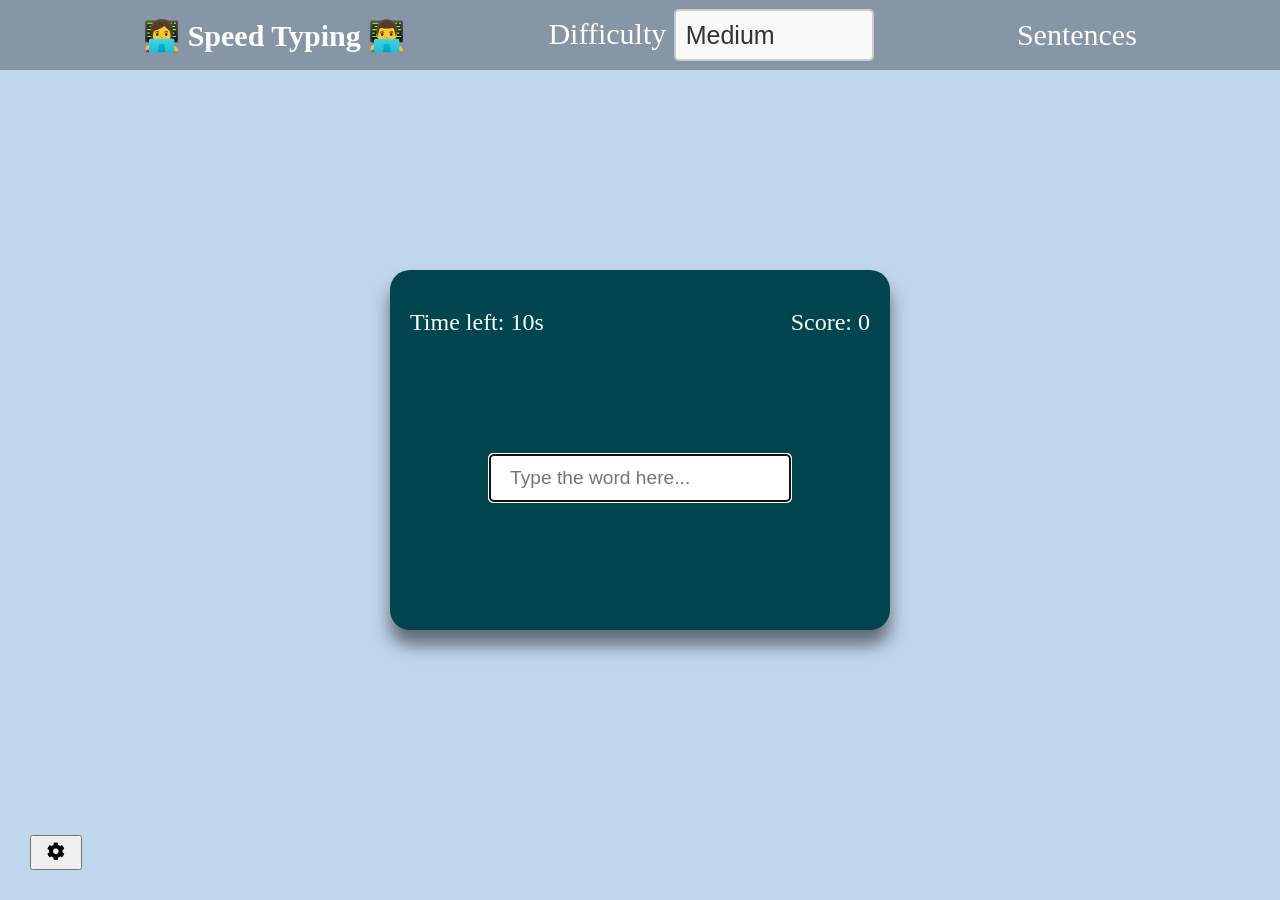
<file: index.html>
<!DOCTYPE html>
<html lang="en">

<head>
  <meta charset="UTF-8" />
  <meta name="viewport" content="width=device-width, initial-scale=1.0" />
  <meta http-equiv="X-UA-Compatible" content="ie=edge" />
  <link rel="stylesheet" href="https://cdnjs.cloudflare.com/ajax/libs/font-awesome/5.11.2/css/all.min.css"
    integrity="sha256-+N4/V/SbAFiW1MPBCXnfnP9QSN3+Keu+NlB+0ev/YKQ=" crossorigin="anonymous" />
  <link rel="stylesheet" href="style.css" />
  <script src="script.js" defer></script>
  <title>Speed Typing</title>
</head>

<body>
  <button id="settings-btn" class="settings-btn">
    <i class="fas fa-cog"></i>
  </button>

  <div id="settings" class="settings">
    <div>
      <h2>👩‍💻 Speed Typing 👨‍💻</h2>
    </div>
    <form id="settings-form">
      <label for="difficulty">Difficulty</label>
      <select id="difficulty">
        <option value="easy">Easy</option>
        <option value="medium">Medium</option>
        <option value="hard">Hard</option>
      </select>
    </form>
    <div><a href="./sentences.html">Sentences</a></div>
  </div>

  <div class="container">
    <h1 id="word" class="word"></h1>

    <input type="text" id="text" autocomplete="off" placeholder="Type the word here..." autofocus />

    <p class="time-container">Time left: <span id="time">10s</span></p>

    <p class="score-container">Score: <span id="score">0</span></p>

    <div id="end-game-container" class="end-game-container"></div>
  </div>
</body>

</html>
</file>
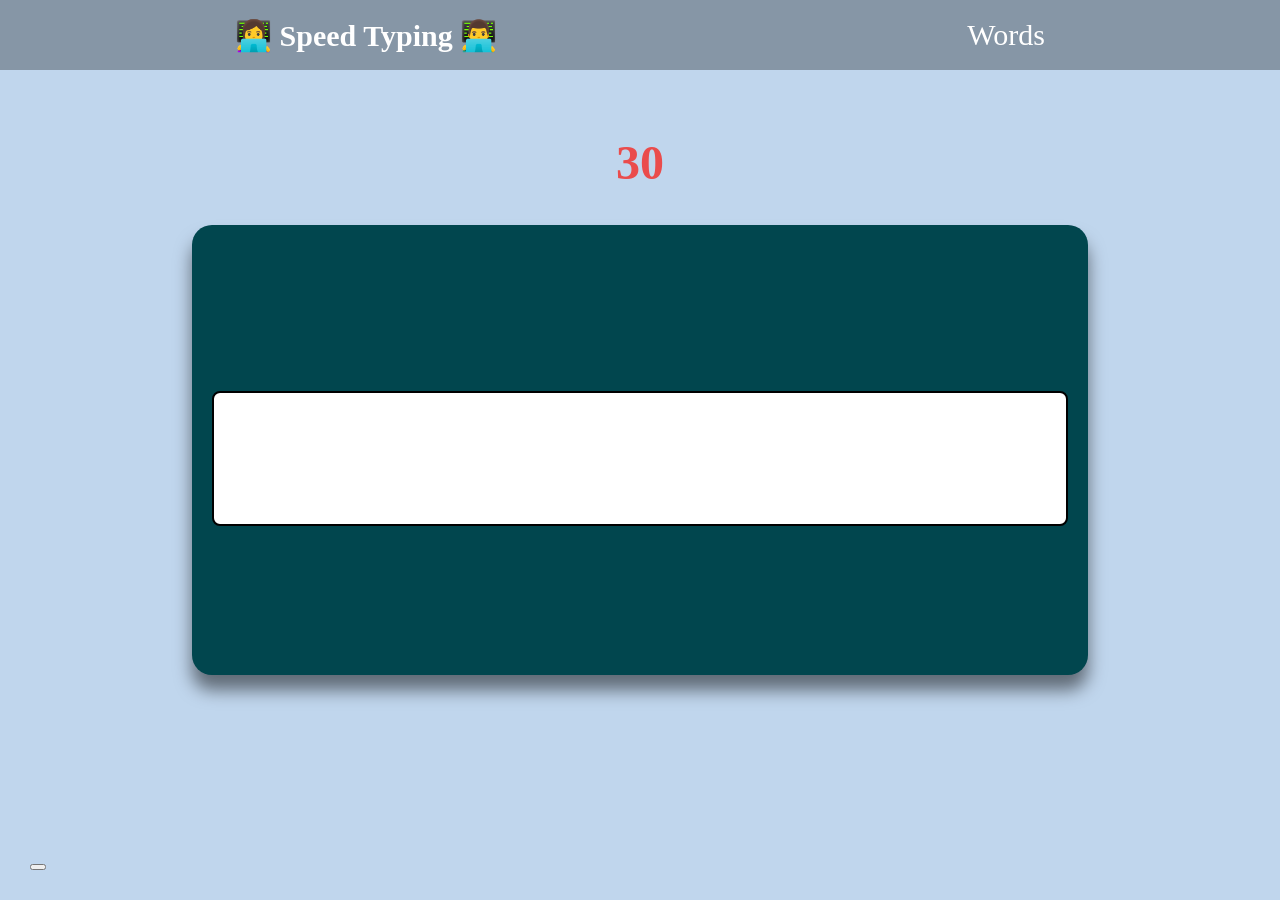
<file: sentences.html>
<!DOCTYPE html>
<html lang="en">
<head>
  <meta charset="UTF-8">
  <meta name="viewport" content="width=device-width, initial-scale=1.0">
  <meta http-equiv="X-UA-Compatible" content="ie=edge">
  <link rel="stylesheet" href="styles.css">
  <script src="script2.js" defer></script>
  <title>Speed Typing</title>
  
</head>
<body>
  <button id="settings-btn" class="settings-btn">
    <i class="fas fa-cog"></i>
  </button>
    <div id="settings" class="settings">
        <div>
          <h2>👩‍💻 Speed Typing 👨‍💻</h2>
        </div>
        <form id="settings-form">
        </form>
        <div><a href="./index.html">Words</a></div>
    </div>
  <div class="timer" id="timer"></div>
  <div class="container">
    <div class="quote-display" id="quoteDisplay"></div>
    <textarea id="quoteInput" class="quote-input" autofocus></textarea>
    <div id="end-game-container" class="end-game-container"></div>
  </div>
</body>
</html>
</file>
<file: style.css>
* {
  box-sizing: border-box;
}

body {
  background-color: #c0d6ed;
  display: flex;
  align-items: center;
  justify-content: center;
  min-height: 100vh;
  margin: 0;
  font-family:cursive;
}
.correct {
  color: green;
}
.incorrect {
  color: rgb(234, 76, 76);
  text-decoration: underline;
}

.flex{
  display: flex;
  align-items: center;
  justify-content: center;
}
.ranOut{
  color: rgb(234, 76, 76);
  font-size: 50px;
}
.buttonReload{
  border-radius: 10px;
  padding: 10px;
  padding-inline: 20px;
  outline: transparent;
  border: 5px;
  margin-top: 30px;
  border: #fff 2px solid;
  transition: background-color 0.5s ease-out;
}
.buttonReload:hover{
  background-color: #5E6873;
  color: white;
  border: #fff 2px solid;

}
button {
  cursor: pointer;
  font-size: 18px;
  outline: none;
  /* border-radius: 4px; */
  padding: 5px 15px;
}

select {
  width: 200px;
  padding: 5px;
  appearance: none;
  -webkit-appearance: none;
  -moz-appearance: none;
  background-color: #a7c5e3;
}

select:focus,
button:focus {
  outline: 0;
}

.settings-btn {
  position: absolute;
  bottom: 30px;
  left: 30px;
}

.settings {
  position: absolute;
  top: 0;
  left: 0;
  width: 100%;
  background-color: rgba(0, 0, 0, 0.3);
  height: 70px;
  color: #fff;
  display: flex;
  justify-content: space-evenly;
  align-items: center;
  transform: translateY(0);
  transition: transform 0.3s ease-in-out;
}
.settings > div > a {
  font-size: 30px;
  text-decoration: none;
  color: #fff;
  border-radius: 10px;
  padding: 8px;
  transition: background-color 0.5s ease-out;
}
.settings > div > a:hover {
  background-color: #5E6873;
}
#settings-form{
  color: white;
  font-size: 30px;
}
#difficulty {
  font-size: 25px; /* or any other value you prefer */
  font-family: Arial, sans-serif; /* or any other font you prefer */
  color: #333; /* or any other color you prefer */
  border: 2px solid #ccc; /* or any other border style you prefer */
  border-radius: 5px; /* or any other border-radius you prefer */
  padding: 10px; /* or any other padding you prefer */
  background-color: #f9f9f9; /* or any other background-color you prefer */
}

.settings.hide {
  transform: translateY(-100%);
}
#word{
  font-size: 55px;
  padding-block: 15px;
  margin-bottom: 1rem;
  margin-left: calc(1rem + 2px);
  margin-right: calc(1rem + 2px);
}
.container {
  background-color: #01464e;
  padding: 20px;
  border-radius: 4px;
  box-shadow: 0 15px 17px rgba(0, 0, 0, 0.5);
  color: #fff;
  position: relative;
  text-align: center;
  display: flex;
  align-items: center;
  justify-content: center;
  flex-direction: column;
  width: 500px;
  border-radius: 20px;
  height: 40vh;
  max-width: 90%;
}
.container > small{
  font-size: 20px;
}

.container > input{
  font-size: larger;
}
.settings div h2 {
  padding: 8px;
  border-radius: 10px;
  cursor: pointer;
  font-size: 30px;
}
.settings div h2:hover{
  background-color: rgba(0, 0, 0, 0.3);
}


h1 {
  margin: 0;
}

input {
  border: 0;
  border-radius: 4px;
  font-size: 14px;
  width: 300px;
  padding: 12px 20px;
  margin-top: 10px;
}

.score-container {
  position: absolute;
  top: 15px;
  font-size: x-large;
  right: 20px;
}

.time-container {
  position: absolute;
  top: 15px;
  left: 20px;
  font-size: x-large;
}

.end-game-container {
  background-color: inherit;
  display: none;
  align-items: center;
  justify-content: center;
  flex-direction: column;
  position: absolute;
  top: 0;
  left: 0;
  width: 100%;
  height: 100%;
  z-index: 1;
}
</file>
<file: styles.css>
* {
    box-sizing: border-box;
  }
  
  body {
    display: flex;
    justify-content: center;
    align-items: center;
    min-height: 100vh;
    margin: 0;
    background-color: #c0d6ed;
  }
  
  body, .quote-input {
    font-family: cursive;
  }
  select {
    width: 200px;
    padding: 5px;
    appearance: none;
    -webkit-appearance: none;
    -moz-appearance: none;
    background-color: #a7c5e3;
  }
  
  select:focus,
  button:focus {
    outline: 0;
  }
  
  .settings-btn {
    position: absolute;
    bottom: 30px;
    left: 30px;
  }
  
  .settings {
    position: absolute;
    top: 0;
    left: 0;
    width: 100%;
    background-color: rgba(0, 0, 0, 0.3);
    height: 70px;
    color: #fff;
    display: flex;
    justify-content: space-evenly;
    align-items: center;
    transform: translateY(0);
    transition: transform 0.3s ease-in-out;
  }
  .settings > div > a {
    font-size: 30px;
    text-decoration: none;
    color: #fff;
    border-radius: 10px;
    padding: 8px;
    transition: background-color 0.5s ease-out;
  }
  .settings > div > a:hover {
    background-color: #5E6873;
  }
  #settings-form{
    color: white;
    font-size: 30px;
  }
  #difficulty {
    font-size: 25px; /* or any other value you prefer */
    font-family: Arial, sans-serif; /* or any other font you prefer */
    color: #333; /* or any other color you prefer */
    border: 2px solid #ccc; /* or any other border style you prefer */
    border-radius: 5px; /* or any other border-radius you prefer */
    padding: 10px; /* or any other padding you prefer */
    background-color: #f9f9f9; /* or any other background-color you prefer */
  }
  .flex{
    display: flex;
    align-items: center;
    justify-content: center;
  }
  .ranOut{
    color: rgb(234, 76, 76);
    font-size: 50px;
  }
  .buttonReload{
    /* border-radius: 10px; */
    padding: 10px;
    padding-inline: 20px;
    outline: transparent;
    font-family: cursive;
    font-size: 30px;
    /* margin-top: 30px; */
    border-radius: 20px;
    border: #fff 2px solid;
    transition: background-color 0.5s ease-out;
  }
  .buttonReload:hover{
    background-color: #5E6873;
    color: white;
    border: transparent 2px solid;
}

  .settings.hide {
    transform: translateY(-100%);
  }
  .settings div h2 {
    padding: 8px;
    border-radius: 10px;
    cursor: pointer;
    font-size: 30px;
  }
  .settings div h2:hover{
    background-color: rgba(0, 0, 0, 0.3);
  }
  .container {
    background-color: #01464e;
    padding: 20px;
    border-radius: 4px;
    box-shadow: 0 15px 17px rgba(0, 0, 0, 0.5);
    color: #fff;
    position: relative;
    text-align: center;
    display: flex;
    align-items: center;
    justify-content: center;
    flex-direction: column;
    width: 70%;
    border-radius: 20px;
    height: 50vh;
    max-width: 90%;
  }
  .settings-btn {
    position: absolute;
    bottom: 30px;
    left: 30px;
  }
  
.settings.hide {
  transform: translateY(-100%);
}
  .timer {
    position: absolute;
    top: 15vh;
    font-size: 3rem;
    color: rgb(234, 76, 76);
    font-weight: bold;
  }
  
  .quote-display {
    margin-bottom: 1rem;
    font-size: 35px;
    margin-left: calc(1rem + 2px);
    margin-right: calc(1rem + 2px);
  }
  .end-game-container {
    background-color: inherit;
    display: none;
    align-items: center;
    justify-content: center;
    flex-direction: column;
    position: absolute;
    top: 0;
    left: 0;
    width: 100%;
    height: 100%;
    z-index: 1;
  }
  .quote-input {
    background-color: white;
    border: 2px solid #A1922E;
    outline: none;
    width: 100%;
    height: 15vh;
    margin: auto;
    resize: none;
    padding: .5rem 1rem;
    font-size: 35px;
    border-radius: .5rem;
  }
  
  .quote-input:focus {
    border-color: black;
  }
  
  .correct {
    color: green;
  }
  
  .incorrect {
    color: red;
    text-decoration: underline;
  }
</file>
